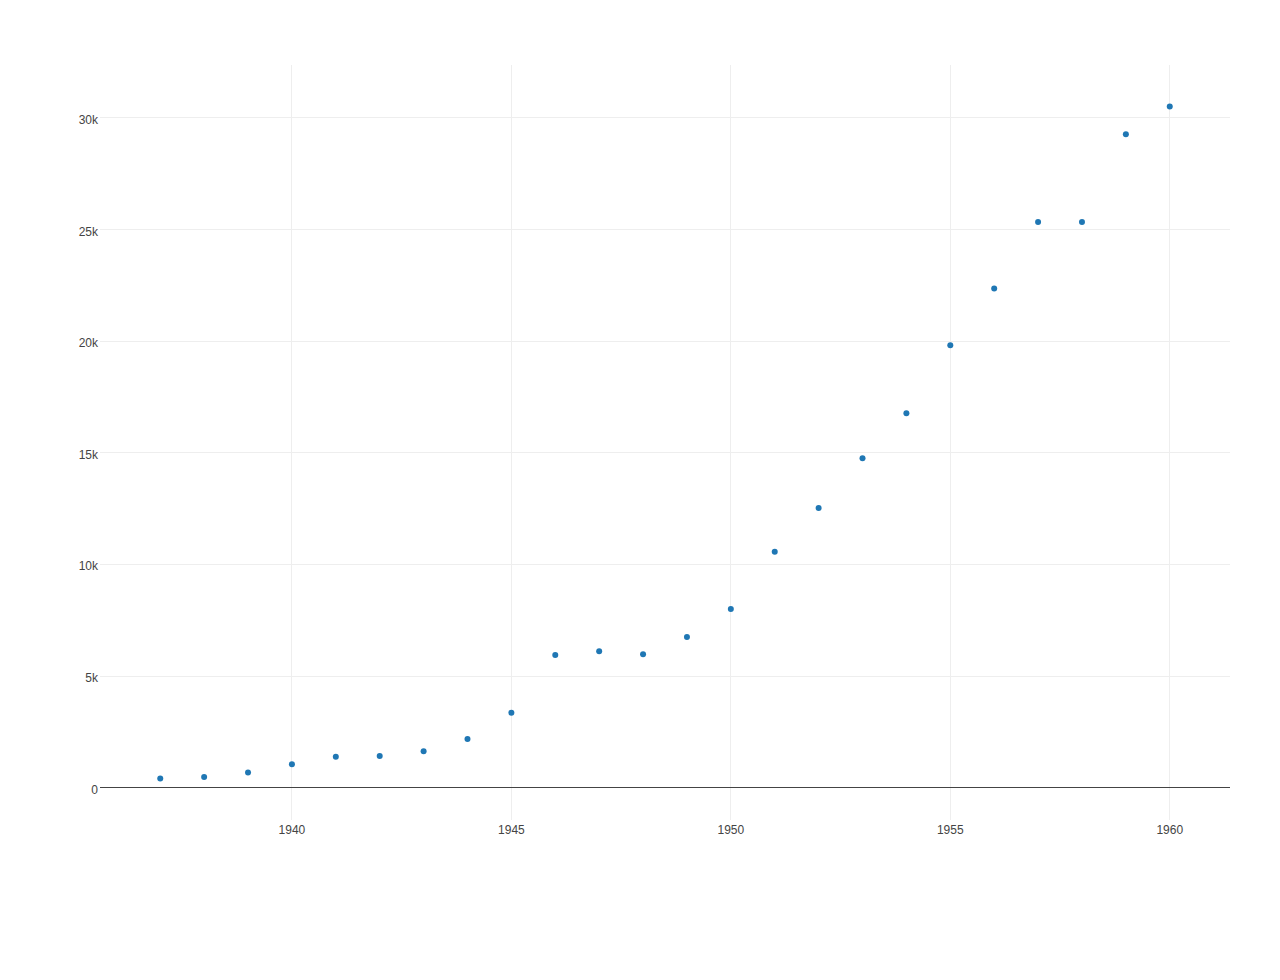
<file: topten/.Rproj.user/7BC9DFE1/viewer_history/viewhtml264464c87077/index.html>
<!DOCTYPE html>
<html>
<head>
<meta charset="utf-8"/>
<script src="lib/htmlwidgets-0.8/htmlwidgets.js"></script>
<script src="lib/plotly-binding-4.7.0/plotly.js"></script>
<script src="lib/typedarray-0.1/typedarray.min.js"></script>
<script src="lib/jquery-1.11.3/jquery.min.js"></script>
<link href="lib/crosstalk-1.0.0/css/crosstalk.css" rel="stylesheet" />
<script src="lib/crosstalk-1.0.0/js/crosstalk.min.js"></script>
<link href="lib/plotlyjs-1.27.1/plotly-htmlwidgets.css" rel="stylesheet" />
<script src="lib/plotlyjs-1.27.1/plotly-latest.min.js"></script>

</head>
<body style="background-color:white;">
<div id="htmlwidget_container">
  <div id="2644689f5c9d" style="width:100%;height:400px;" class="plotly html-widget"></div>
</div>
<script type="application/json" data-for="2644689f5c9d">{"x":{"visdat":{"2644e5c25a6":["function () ","plotlyVisDat"]},"cur_data":"2644e5c25a6","attrs":{"2644e5c25a6":{"x":[1937,1938,1939,1940,1941,1942,1943,1944,1945,1946,1947,1948,1949,1950,1951,1952,1953,1954,1955,1956,1957,1958,1959,1960],"y":[412,480,683,1052,1385,1418,1634,2178,3362,5948,6109,5981,6753,8003,10566,12528,14760,16769,19819,22362,25340,25343,29269,30514],"alpha":1,"sizes":[10,100]}},"layout":{"margin":{"b":40,"l":60,"t":25,"r":10},"xaxis":{"domain":[0,1]},"yaxis":{"domain":[0,1]},"hovermode":"closest","showlegend":false},"source":"A","config":{"modeBarButtonsToAdd":[{"name":"Collaborate","icon":{"width":1000,"ascent":500,"descent":-50,"path":"M487 375c7-10 9-23 5-36l-79-259c-3-12-11-23-22-31-11-8-22-12-35-12l-263 0c-15 0-29 5-43 15-13 10-23 23-28 37-5 13-5 25-1 37 0 0 0 3 1 7 1 5 1 8 1 11 0 2 0 4-1 6 0 3-1 5-1 6 1 2 2 4 3 6 1 2 2 4 4 6 2 3 4 5 5 7 5 7 9 16 13 26 4 10 7 19 9 26 0 2 0 5 0 9-1 4-1 6 0 8 0 2 2 5 4 8 3 3 5 5 5 7 4 6 8 15 12 26 4 11 7 19 7 26 1 1 0 4 0 9-1 4-1 7 0 8 1 2 3 5 6 8 4 4 6 6 6 7 4 5 8 13 13 24 4 11 7 20 7 28 1 1 0 4 0 7-1 3-1 6-1 7 0 2 1 4 3 6 1 1 3 4 5 6 2 3 3 5 5 6 1 2 3 5 4 9 2 3 3 7 5 10 1 3 2 6 4 10 2 4 4 7 6 9 2 3 4 5 7 7 3 2 7 3 11 3 3 0 8 0 13-1l0-1c7 2 12 2 14 2l218 0c14 0 25-5 32-16 8-10 10-23 6-37l-79-259c-7-22-13-37-20-43-7-7-19-10-37-10l-248 0c-5 0-9-2-11-5-2-3-2-7 0-12 4-13 18-20 41-20l264 0c5 0 10 2 16 5 5 3 8 6 10 11l85 282c2 5 2 10 2 17 7-3 13-7 17-13z m-304 0c-1-3-1-5 0-7 1-1 3-2 6-2l174 0c2 0 4 1 7 2 2 2 4 4 5 7l6 18c0 3 0 5-1 7-1 1-3 2-6 2l-173 0c-3 0-5-1-8-2-2-2-4-4-4-7z m-24-73c-1-3-1-5 0-7 2-2 3-2 6-2l174 0c2 0 5 0 7 2 3 2 4 4 5 7l6 18c1 2 0 5-1 6-1 2-3 3-5 3l-174 0c-3 0-5-1-7-3-3-1-4-4-5-6z"},"click":"function(gd) { \n        // is this being viewed in RStudio?\n        if (location.search == '?viewer_pane=1') {\n          alert('To learn about plotly for collaboration, visit:\\n https://cpsievert.github.io/plotly_book/plot-ly-for-collaboration.html');\n        } else {\n          window.open('https://cpsievert.github.io/plotly_book/plot-ly-for-collaboration.html', '_blank');\n        }\n      }"}],"cloud":false},"data":[{"x":[1937,1938,1939,1940,1941,1942,1943,1944,1945,1946,1947,1948,1949,1950,1951,1952,1953,1954,1955,1956,1957,1958,1959,1960],"y":[412,480,683,1052,1385,1418,1634,2178,3362,5948,6109,5981,6753,8003,10566,12528,14760,16769,19819,22362,25340,25343,29269,30514],"type":"scatter","mode":"markers","marker":{"fillcolor":"rgba(31,119,180,1)","color":"rgba(31,119,180,1)","line":{"color":"transparent"}},"xaxis":"x","yaxis":"y","frame":null}],"highlight":{"on":"plotly_click","persistent":false,"dynamic":false,"selectize":false,"opacityDim":0.2,"selected":{"opacity":1}},"base_url":"https://plot.ly"},"evals":["config.modeBarButtonsToAdd.0.click"],"jsHooks":{"render":[{"code":"function(el, x) { var ctConfig = crosstalk.var('plotlyCrosstalkOpts').set({\"on\":\"plotly_click\",\"persistent\":false,\"dynamic\":false,\"selectize\":false,\"opacityDim\":0.2,\"selected\":{\"opacity\":1}}); }","data":null}]}}</script>
<script type="application/htmlwidget-sizing" data-for="2644689f5c9d">{"viewer":{"width":"100%","height":400,"padding":15,"fill":true},"browser":{"width":"100%","height":400,"padding":40,"fill":true}}</script>
</body>
</html>
</file>
<file: topten/.Rproj.user/7BC9DFE1/viewer_history/viewhtml264464c87077/lib/crosstalk-1.0.0/css/crosstalk.css>
/* Adjust margins outwards, so column contents line up with the edges of the
   parent of container-fluid. */
.container-fluid.crosstalk-bscols {
  margin-left: -30px;
  margin-right: -30px;
  white-space: normal;
}

/* But don't adjust the margins outwards if we're directly under the body,
   i.e. we were the top-level of something at the console. */
body > .container-fluid.crosstalk-bscols {
  margin-left: auto;
  margin-right: auto;
}

.crosstalk-input-checkboxgroup .crosstalk-options-group .crosstalk-options-column {
  display: inline-block;
  padding-right: 12px;
  vertical-align: top;
}

@media only screen and (max-width:480px) {
  .crosstalk-input-checkboxgroup .crosstalk-options-group .crosstalk-options-column {
    display: block;
    padding-right: inherit;
  }
}
</file>
<file: topten/.Rproj.user/7BC9DFE1/viewer_history/viewhtml264464c87077/lib/plotlyjs-1.27.1/plotly-htmlwidgets.css>
/*
just here so that plotly works
correctly with ioslides.
see https://github.com/ropensci/plotly/issues/463
*/

slide:not(.current) .plotly.html-widget{
  display: none;
}
</file>
